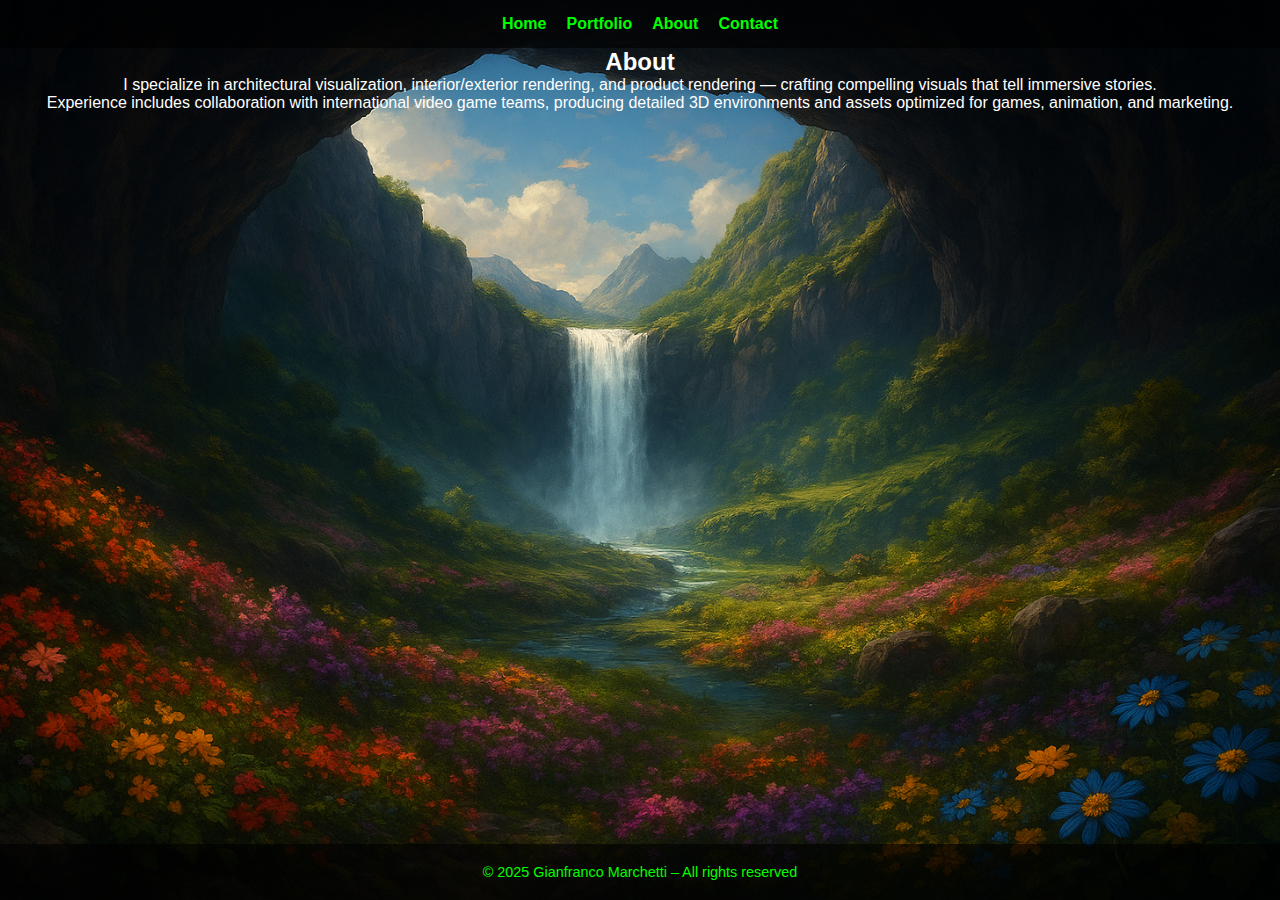
<file: about.html>
<!DOCTYPE html>
<html lang="it">
<head>
<meta charset="UTF-8">
<meta name="viewport" content="width=device-width, initial-scale=1.0">
<title>About - Gianfranco Marchetti</title>
<link rel="stylesheet" href="style.css">
</head>
<body>

<nav>
  <a href="index.html">Home</a>
  <a href="portfolio.html">Portfolio</a>
  <a href="about.html">About</a>
  <a href="contact.html">Contact</a>
</nav>

<section>
  <h2>About</h2>
  <p>I specialize in architectural visualization, interior/exterior rendering, and product rendering — crafting compelling visuals that tell immersive stories.</p>
  <p>Experience includes collaboration with international video game teams, producing detailed 3D environments and assets optimized for games, animation, and marketing.</p>
</section>

<footer>
  © 2025 Gianfranco Marchetti – All rights reserved
</footer>

</body>
</html>
</file>
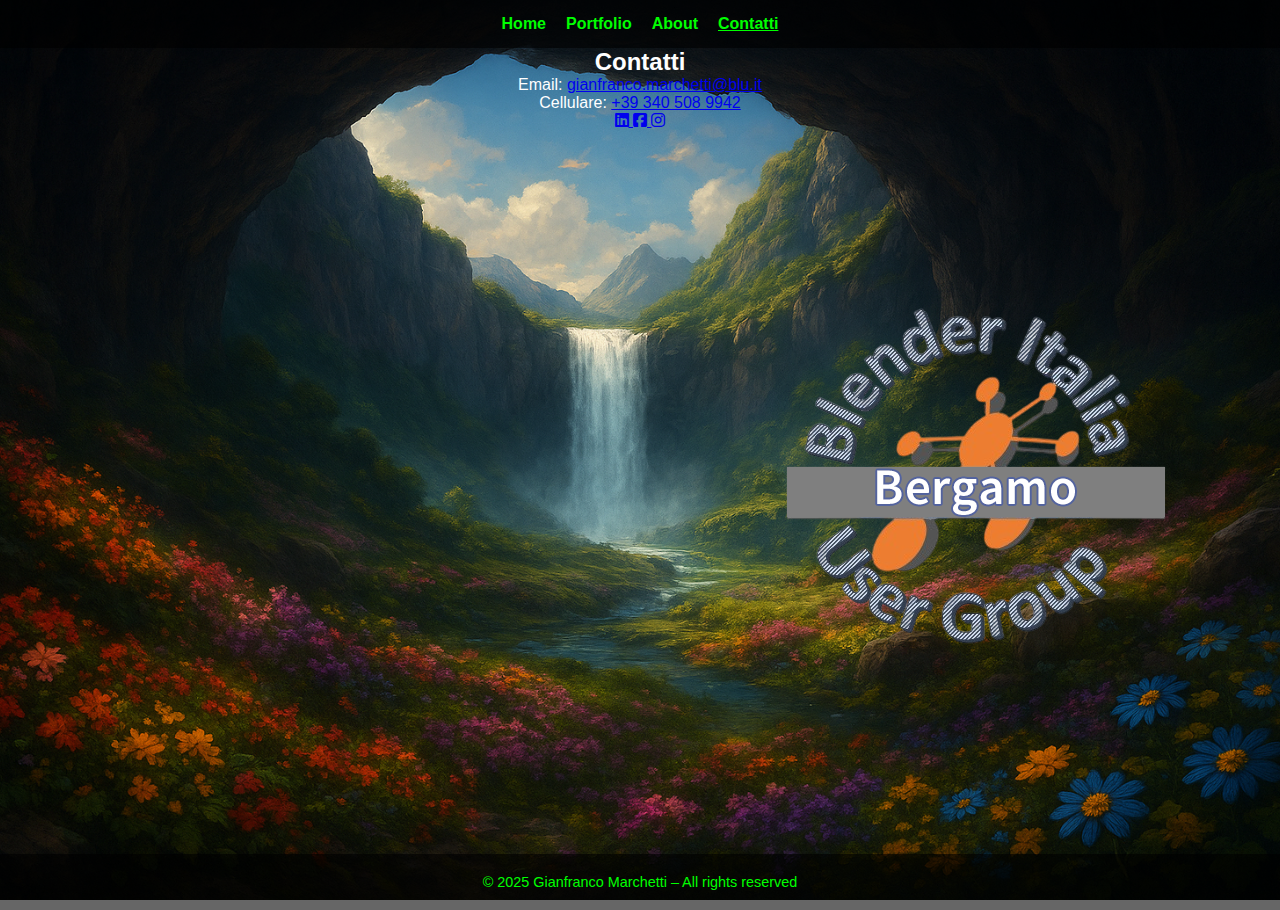
<file: contact.html>
<!DOCTYPE html>
<html lang="it">
<head>
<meta charset="UTF-8">
<meta name="viewport" content="width=device-width, initial-scale=1.0">
<title>Contatti - Gianfranco Marchetti</title>
<link rel="stylesheet" href="style.css">
<link rel="stylesheet" href="https://cdnjs.cloudflare.com/ajax/libs/font-awesome/6.4.0/css/all.min.css">
</head>
<body>

<nav>
  <a href="index.html">Home</a>
  <a href="portfolio.html">Portfolio</a>
  <a href="about.html">About</a>
  <span class="active">Contatti</span>
</nav>

<section>
  <h2>Contatti</h2>
  
  <div class="contact-info">
    <p>Email: <a href="mailto:gianfranco.marchetti@blu.it">gianfranco.marchetti@blu.it</a></p>
    <p>Cellulare: <a href="tel:+393405089942">+39 340 508 9942</a></p>

    <div class="social-icons">
      <a href="https://www.linkedin.com/in/gianfranco-marchetti-b79154263/" target="_blank" title="LinkedIn">
        <i class="fab fa-linkedin"></i>
      </a>
      <a href="https://www.facebook.com/groups/24081277951460385" target="_blank" title="Facebook">
        <i class="fab fa-facebook-square"></i>
      </a>
      <a href="https://www.instagram.com/iceman77754/" target="_blank" title="Instagram">
        <i class="fab fa-instagram"></i>
      </a>
    </div>
  </div>

  <!-- Immagine sotto le icone -->
  <div class="contact-image">
    <img src="images/bic.png" alt="Gianfranco Marchetti">
  </div>

</section>

<footer>
  © 2025 Gianfranco Marchetti – All rights reserved
</footer>

</body>
</html>
</file>
<file: style.css>
/* ========================
   Reset e base
======================== */
* {
  margin: 0;
  padding: 0;
  box-sizing: border-box;
}

body {
  font-family: 'Helvetica', Arial, sans-serif;
  background-image: url("images/viaggio.png"); /* sfondo unico per tutte le pagine */
  background-size: cover;
  background-position: center;
  background-repeat: no-repeat;
  background-attachment: fixed;
  color: #fff;
  display: flex;
  flex-direction: column;
  min-height: 100vh;
  text-align: center;
}

/* ========================
   Nav
======================== */
nav {
  display: flex;
  justify-content: center;
  gap: 20px;
  padding: 15px 0;
  background-color: rgba(0,0,0,0.6);
}

nav a, nav span.active {
  color: #00ff00;
  font-weight: bold;
  text-decoration: none;
}

nav span.active {
  text-decoration: underline;
}

/* ========================
   Riquadro introduttivo (.intro-box)
======================== */
.intro-box {
  max-width: 1000px;
  margin: 50px auto;
  padding: 40px 30px;
  border: 3px solid #00ff00;
  border-radius: 15px;
  background-color: rgba(0, 0, 0, 0.6);
  box-shadow: 0 10px 25px rgba(0,0,0,0.3);
}

/* ========================
   Hero Image (solo Home)
======================== */
.hero-image img {
  max-width: 85%; /* leggermente più grande */
  height: auto;
  margin: 30px auto;
  display: block;
  border-radius: 15px;
}

/* ========================
   Portfolio Grid
======================== */
.portfolio-section {
  padding: 30px 15px;
}

.portfolio-grid {
  display: grid;
  grid-template-columns: repeat(auto-fit, minmax(240px, 1fr)); /* più spazio */
  gap: 30px;
  max-width: 1200px;
  margin: 0 auto;
}

.portfolio-card {
  display: flex;
  justify-content: center;
}

.portfolio-box {
  background-color: rgba(0, 128, 0, 0.5); /* riquadro verde più trasparente */
  border-radius: 12px;
  padding: 20px; /* più spazio interno */
  max-width: 240px; /* leggermente più grande */
  text-align: center;
  box-shadow: 0 5px 20px rgba(0,0,0,0.2);
  transition: transform 0.3s ease;
}

.portfolio-box img {
  max-width: 100%;
  height: auto;
  border-radius: 10px;
  margin-bottom: 12px; /* più respiro sotto l'immagine */
}

.portfolio-box h3 {
  font-size: 1.15rem; /* leggermente più grande */
  margin: 5px 0;
  color: #fff;
}

.portfolio-box p {
  font-size: 0.95rem; /* leggermente più grande */
  color: #fff;
}

.portfolio-box:hover {
  transform: translateY(-5px);
  box-shadow: 0 10px 25px rgba(0,0,0,0.3);
}

/* ========================
   About Section
======================== */
.about-section img {
  max-width: 75%; /* leggermente più grande */
  height: auto;
  margin: 20px auto;
  display: block;
  border-radius: 15px;
}

/* ========================
   Footer
======================== */
footer {
  text-align: center;
  padding: 20px;
  margin-top: auto;
  background-color: rgba(0,0,0,0.6);
  color: #00ff00;
  font-size: 0.9rem;
}

/* ========================
   Responsive
======================== */
@media(max-width:768px){
  .intro-box {
    max-width: 90%;
    padding: 25px 20px;
  }

  .portfolio-box {
    max-width: 90%;
  }

  .hero-image img, .about-section img {
    max-width: 90%;
  }
}
</file>
